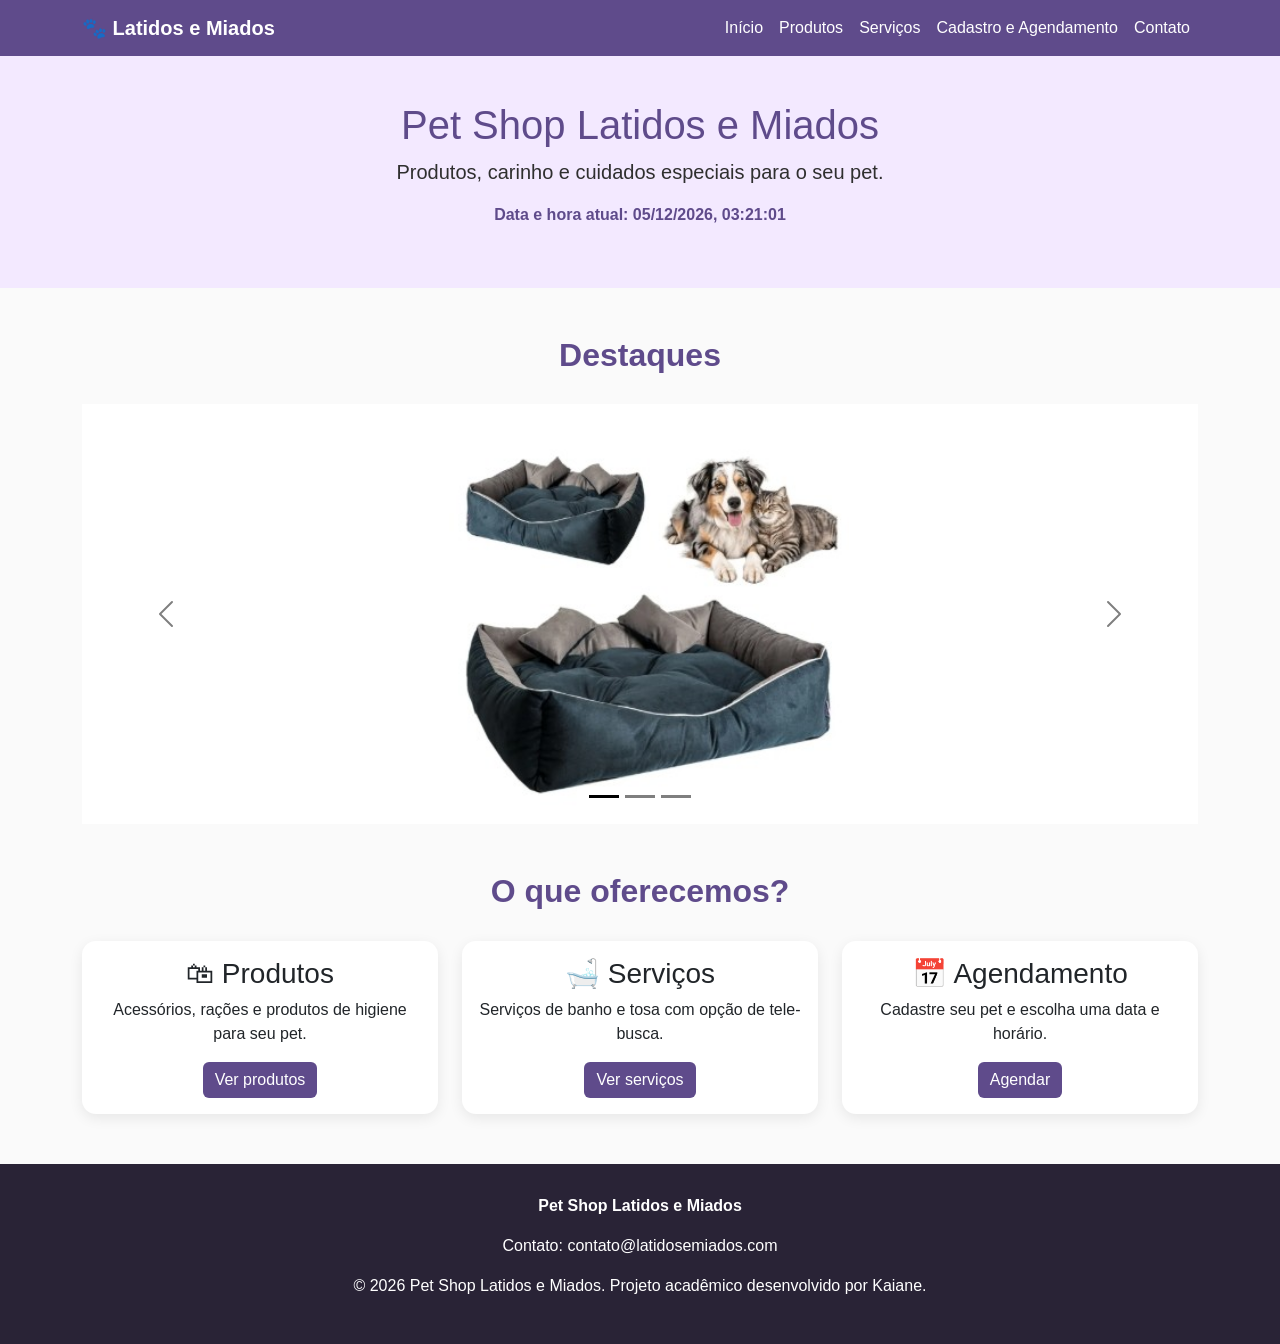
<file: index.html>
<!DOCTYPE html>
<html lang="pt-BR">

<head>

    <meta charset="UTF-8">

    <meta
        name="viewport"
        content="width=device-width, initial-scale=1.0">

    <title>Pet Shop Latidos e Miados</title>

    
    <link
        href="https://cdn.jsdelivr.net/npm/bootstrap@5.1.1/dist/css/bootstrap.min.css"
        rel="stylesheet">

    
    <link
        rel="stylesheet"
        href="css/style.css">

</head>

<body>

    
    <a
        href="#conteudo"
        class="skip-link">
        Ir diretamente para o conteúdo
    </a>


    
    <header>

        <nav
            class="navbar navbar-expand-lg navbar-dark navbar-custom">

            <div class="container">

                <a
                    class="navbar-brand"
                    href="index.html">
                    🐾 Latidos e Miados
                </a>

                <button
                    class="navbar-toggler"
                    type="button"
                    data-bs-toggle="collapse"
                    data-bs-target="#menuPrincipal"
                    aria-controls="menuPrincipal"
                    aria-expanded="false"
                    aria-label="Abrir menu de navegação">

                    <span class="navbar-toggler-icon"></span>

                </button>

                <div
                    class="collapse navbar-collapse"
                    id="menuPrincipal">

                    <ul class="navbar-nav ms-auto">

                        <li class="nav-item">
                            <a
                                class="nav-link active"
                                href="index.html">
                                Início
                            </a>
                        </li>

                        <li class="nav-item">
                            <a
                                class="nav-link"
                                href="produtos.html">
                                Produtos
                            </a>
                        </li>

                        <li class="nav-item">
                            <a
                                class="nav-link"
                                href="servicos.html">
                                Serviços
                            </a>
                        </li>

                        <li class="nav-item">
                            <a
                                class="nav-link"
                                href="cadastro.html">
                                Cadastro e Agendamento
                            </a>
                        </li>

                        <li class="nav-item">
                            <a
                                class="nav-link"
                                href="contato.html">
                                Contato
                            </a>
                        </li>

                    </ul>

                </div>

            </div>

        </nav>

    </header>


    <main id="conteudo">

        
        <section class="apresentacao">

            <div class="container">

                <h1>
                    Pet Shop Latidos e Miados
                </h1>

                <p class="lead">
                    Produtos, carinho e cuidados especiais
                    para o seu pet.
                </p>

                <p id="relogio"></p>

            </div>

        </section>


        
        <section class="container my-5">

            <h2 class="titulo-secao">
                Destaques
            </h2>

            <div
                id="carouselPetShop"
                class="carousel carousel-dark slide"
                data-bs-ride="carousel">

                <div class="carousel-indicators">

                    <button
                        type="button"
                        data-bs-target="#carouselPetShop"
                        data-bs-slide-to="0"
                        class="active"
                        aria-current="true"
                        aria-label="Primeira imagem">
                    </button>

                    <button
                        type="button"
                        data-bs-target="#carouselPetShop"
                        data-bs-slide-to="1"
                        aria-label="Segunda imagem">
                    </button>

                    <button
                        type="button"
                        data-bs-target="#carouselPetShop"
                        data-bs-slide-to="2"
                        aria-label="Terceira imagem">
                    </button>

                </div>


                <div class="carousel-inner">

                    <div class="carousel-item active">

                        <img
                            src="imagens/cama-pet.jpg"
                            class="d-block w-100"
                            alt="Cama confortável para cães e gatos">

                    </div>


                    <div class="carousel-item">

                        <img
                            src="imagens/brinquedo.jpg"
                            class="d-block w-100"
                            alt="Brinquedo mordedor para cães">

                    </div>


                    <div class="carousel-item">

                        <img
                            src="imagens/racao-caes.jpg"
                            class="d-block w-100"
                            alt="Pacote de ração para cães">

                    </div>

                </div>


                <button
                    class="carousel-control-prev"
                    type="button"
                    data-bs-target="#carouselPetShop"
                    data-bs-slide="prev">

                    <span
                        class="carousel-control-prev-icon"
                        aria-hidden="true">
                    </span>

                    <span class="visually-hidden">
                        Anterior
                    </span>

                </button>


                <button
                    class="carousel-control-next"
                    type="button"
                    data-bs-target="#carouselPetShop"
                    data-bs-slide="next">

                    <span
                        class="carousel-control-next-icon"
                        aria-hidden="true">
                    </span>

                    <span class="visually-hidden">
                        Próximo
                    </span>

                </button>

            </div>

        </section>


       
        <section class="container my-5">

            <h2 class="titulo-secao">
                O que oferecemos?
            </h2>

            <div class="row g-4">

                <div class="col-md-4">

                    <div class="card">

                        <div class="card-body text-center">

                            <h3 class="card-title">
                                🛍 Produtos
                            </h3>

                            <p class="card-text">
                                Acessórios, rações e produtos
                                de higiene para seu pet.
                            </p>

                            <a
                                href="produtos.html"
                                class="btn btn-pet">
                                Ver produtos
                            </a>

                        </div>

                    </div>

                </div>


                <div class="col-md-4">

                    <div class="card">

                        <div class="card-body text-center">

                            <h3 class="card-title">
                                🛁 Serviços
                            </h3>

                            <p class="card-text">
                                Serviços de banho e tosa
                                com opção de tele-busca.
                            </p>

                            <a
                                href="servicos.html"
                                class="btn btn-pet">
                                Ver serviços
                            </a>

                        </div>

                    </div>

                </div>


                <div class="col-md-4">

                    <div class="card">

                        <div class="card-body text-center">

                            <h3 class="card-title">
                                📅 Agendamento
                            </h3>

                            <p class="card-text">
                                Cadastre seu pet e escolha
                                uma data e horário.
                            </p>

                            <a
                                href="cadastro.html"
                                class="btn btn-pet">
                                Agendar
                            </a>

                        </div>

                    </div>

                </div>

            </div>

        </section>

    </main>


    
    <footer>

        <div class="container text-center">

            <p>
                <strong>
                    Pet Shop Latidos e Miados
                </strong>
            </p>

            <p>
                Contato:
                contato@latidosemiados.com
            </p>

            <p>
                © 2026 Pet Shop Latidos e Miados.
                Projeto acadêmico desenvolvido por Kaiane.
            </p>

        </div>

    </footer>


    
    <script
        src="https://cdn.jsdelivr.net/npm/bootstrap@5.1.1/dist/js/bootstrap.bundle.min.js">
    </script>

    <!-- Nosso JavaScript -->
    <script src="js/script.js"></script>

</body>

</html>
</file>
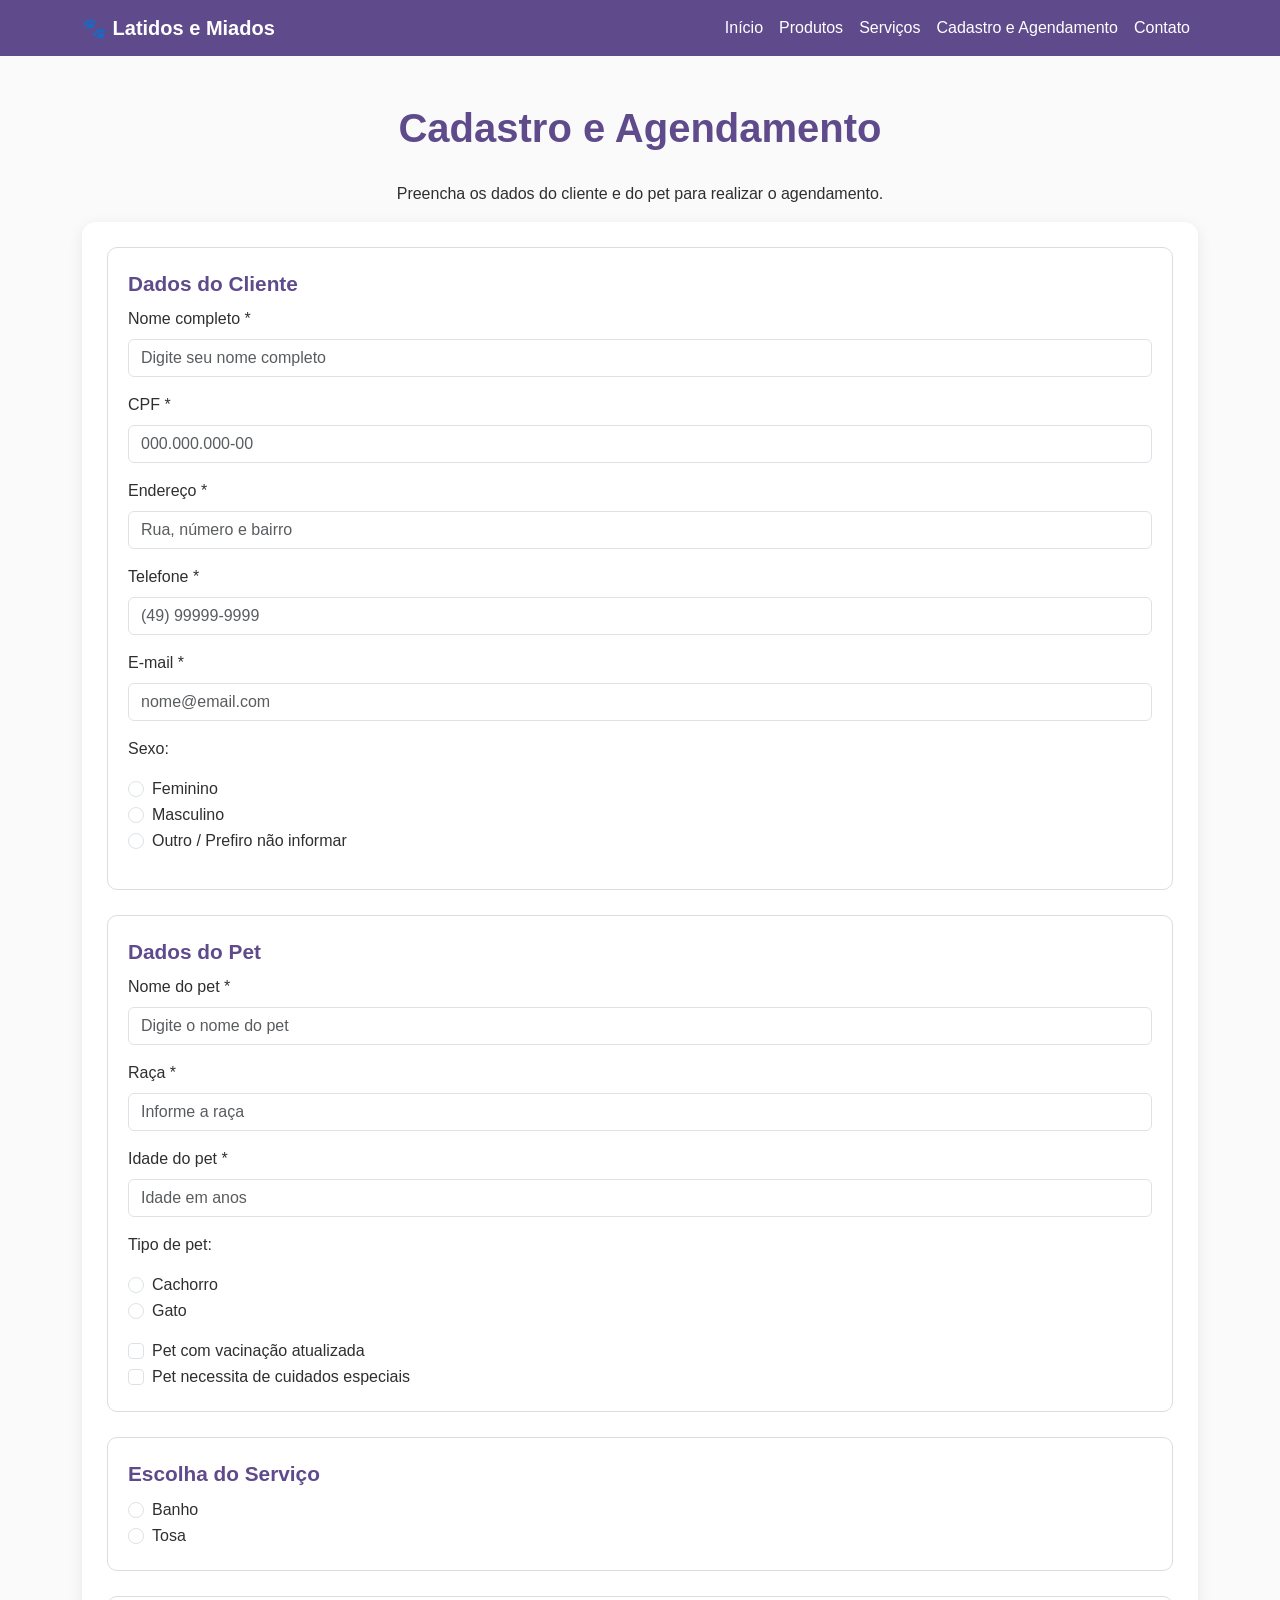
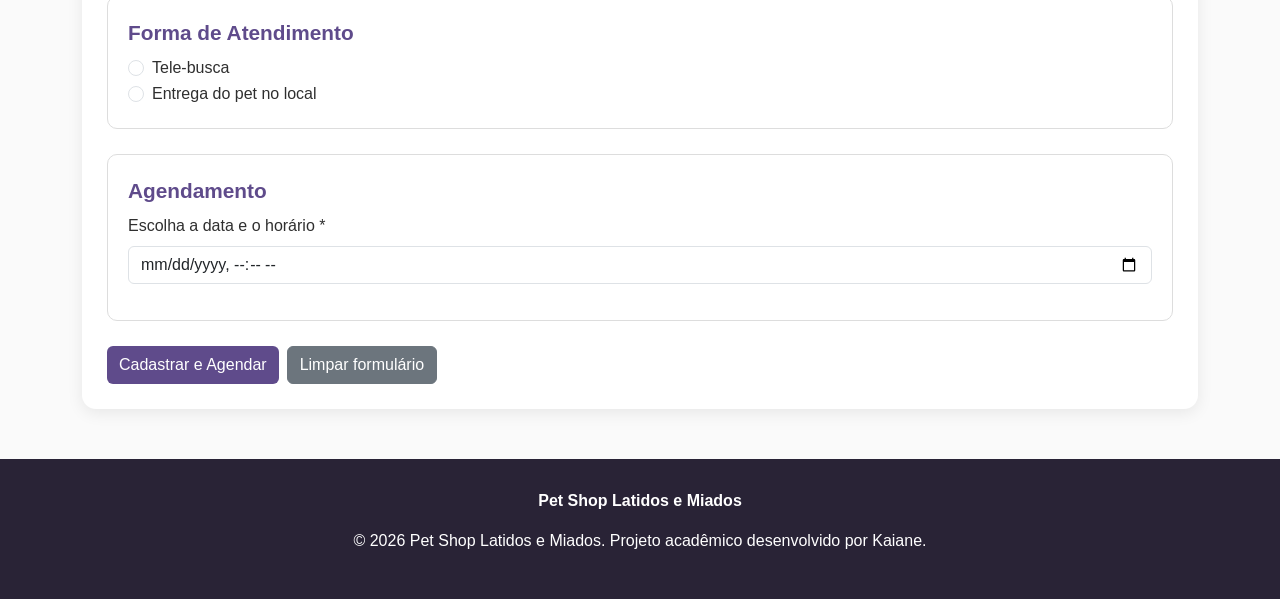
<file: cadastro.html>
<!DOCTYPE html>
<html lang="pt-BR">

<head>

<meta charset="UTF-8">

<meta
name="viewport"
content="width=device-width, initial-scale=1.0">

<title>
Cadastro e Agendamento - Pet Shop Latidos e Miados
</title>

<link
href="https://cdn.jsdelivr.net/npm/bootstrap@5.1.1/dist/css/bootstrap.min.css"
rel="stylesheet">

<link
rel="stylesheet"
href="css/style.css">

</head>


<body>

<a href="#conteudo" class="skip-link">
Ir diretamente para o conteúdo
</a>


<header>

<nav class="navbar navbar-expand-lg navbar-dark navbar-custom">

<div class="container">

<a class="navbar-brand" href="index.html">
🐾 Latidos e Miados
</a>

<button
class="navbar-toggler"
type="button"
data-bs-toggle="collapse"
data-bs-target="#menuPrincipal"
aria-label="Abrir menu">

<span class="navbar-toggler-icon"></span>

</button>

<div
class="collapse navbar-collapse"
id="menuPrincipal">

<ul class="navbar-nav ms-auto">

<li class="nav-item">
<a class="nav-link" href="index.html">
Início
</a>
</li>

<li class="nav-item">
<a class="nav-link" href="produtos.html">
Produtos
</a>
</li>

<li class="nav-item">
<a class="nav-link" href="servicos.html">
Serviços
</a>
</li>

<li class="nav-item">
<a class="nav-link active" href="cadastro.html">
Cadastro e Agendamento
</a>
</li>

<li class="nav-item">
<a class="nav-link" href="contato.html">
Contato
</a>
</li>

</ul>

</div>

</div>

</nav>

</header>


<main
id="conteudo"
class="container my-5">

<h1 class="titulo-secao">
Cadastro e Agendamento
</h1>

<p class="text-center">
Preencha os dados do cliente e do pet
para realizar o agendamento.
</p>


<div class="formulario-box">

<form id="formCadastro">




<fieldset>

<legend>
Dados do Cliente
</legend>


<div class="mb-3">

<label
for="nomeCliente"
class="form-label">

Nome completo *

</label>

<input
type="text"
class="form-control"
id="nomeCliente"
name="nomeCliente"
placeholder="Digite seu nome completo"
required>

</div>


<div class="mb-3">

<label
for="cpf"
class="form-label">

CPF *

</label>

<input
type="text"
class="form-control"
id="cpf"
name="cpf"
placeholder="000.000.000-00"
required>

</div>


<div class="mb-3">

<label
for="endereco"
class="form-label">

Endereço *

</label>

<input
type="text"
class="form-control"
id="endereco"
name="endereco"
placeholder="Rua, número e bairro"
required>

</div>


<div class="mb-3">

<label
for="telefone"
class="form-label">

Telefone *

</label>

<input
type="tel"
class="form-control"
id="telefone"
name="telefone"
placeholder="(49) 99999-9999"
required>

</div>


<div class="mb-3">

<label
for="email"
class="form-label">

E-mail *

</label>

<input
type="email"
class="form-control"
id="email"
name="email"
placeholder="nome@email.com"
required>

</div>


<div class="mb-3">

<p>
Sexo:
</p>

<div class="form-check">

<input
class="form-check-input"
type="radio"
name="sexo"
id="feminino"
value="Feminino"
required>

<label
class="form-check-label"
for="feminino">

Feminino

</label>

</div>


<div class="form-check">

<input
class="form-check-input"
type="radio"
name="sexo"
id="masculino"
value="Masculino">

<label
class="form-check-label"
for="masculino">

Masculino

</label>

</div>


<div class="form-check">

<input
class="form-check-input"
type="radio"
name="sexo"
id="outro"
value="Outro">

<label
class="form-check-label"
for="outro">

Outro / Prefiro não informar

</label>

</div>

</div>

</fieldset>




<fieldset>

<legend>
Dados do Pet
</legend>


<div class="mb-3">

<label
for="nomePet"
class="form-label">

Nome do pet *

</label>

<input
type="text"
class="form-control"
id="nomePet"
name="nomePet"
placeholder="Digite o nome do pet"
required>

</div>


<div class="mb-3">

<label
for="raca"
class="form-label">

Raça *

</label>

<input
type="text"
class="form-control"
id="raca"
name="raca"
placeholder="Informe a raça"
required>

</div>


<div class="mb-3">

<label
for="idadePet"
class="form-label">

Idade do pet *

</label>

<input
type="number"
class="form-control"
id="idadePet"
name="idadePet"
min="0"
max="30"
placeholder="Idade em anos"
required>

</div>


<div class="mb-3">

<p>
Tipo de pet:
</p>

<div class="form-check">

<input
class="form-check-input"
type="radio"
name="tipoPet"
id="cachorro"
value="Cachorro"
required>

<label
class="form-check-label"
for="cachorro">

Cachorro

</label>

</div>


<div class="form-check">

<input
class="form-check-input"
type="radio"
name="tipoPet"
id="gato"
value="Gato">

<label
class="form-check-label"
for="gato">

Gato

</label>

</div>

</div>




<div class="form-check">

<input
class="form-check-input"
type="checkbox"
id="vacinado"
name="vacinado">

<label
class="form-check-label"
for="vacinado">

Pet com vacinação atualizada

</label>

</div>


<div class="form-check">

<input
class="form-check-input"
type="checkbox"
id="cuidados"
name="cuidados">

<label
class="form-check-label"
for="cuidados">

Pet necessita de cuidados especiais

</label>

</div>

</fieldset>


<!-- SERVIÇO -->

<fieldset>

<legend>
Escolha do Serviço
</legend>


<div class="form-check">

<input
class="form-check-input"
type="radio"
name="servico"
id="banho"
value="Banho"
required>

<label
class="form-check-label"
for="banho">

Banho

</label>

</div>


<div class="form-check">

<input
class="form-check-input"
type="radio"
name="servico"
id="tosa"
value="Tosa">

<label
class="form-check-label"
for="tosa">

Tosa

</label>

</div>

</fieldset>




<fieldset>

<legend>
Forma de Atendimento
</legend>


<div class="form-check">

<input
class="form-check-input"
type="radio"
name="formaAtendimento"
id="telebusca"
value="Tele-busca"
required>

<label
class="form-check-label"
for="telebusca">

Tele-busca

</label>

</div>


<div class="form-check">

<input
class="form-check-input"
type="radio"
name="formaAtendimento"
id="local"
value="Entrega no local">

<label
class="form-check-label"
for="local">

Entrega do pet no local

</label>

</div>

</fieldset>




<fieldset>

<legend>
Agendamento
</legend>

<div class="mb-3">

<label
for="agendamento"
class="form-label">

Escolha a data e o horário *

</label>

<input
type="datetime-local"
class="form-control"
id="agendamento"
name="agendamento"
required>

</div>

</fieldset>


<div class="d-flex gap-2">

<button
type="submit"
class="btn btn-pet">

Cadastrar e Agendar

</button>

<button
type="reset"
class="btn btn-secondary">

Limpar formulário

</button>

</div>


<div
id="mensagemCadastro"
class="alert alert-success"
role="alert">
</div>


</form>

</div>

</main>


<footer>

<div class="container text-center">

<p>
<strong>
Pet Shop Latidos e Miados
</strong>
</p>

<p>
© 2026 Pet Shop Latidos e Miados.
Projeto acadêmico desenvolvido por Kaiane.
</p>

</div>

</footer>


<script
src="https://cdn.jsdelivr.net/npm/bootstrap@5.1.1/dist/js/bootstrap.bundle.min.js">
</script>

<script src="js/script.js"></script>

</body>

</html>
</file>
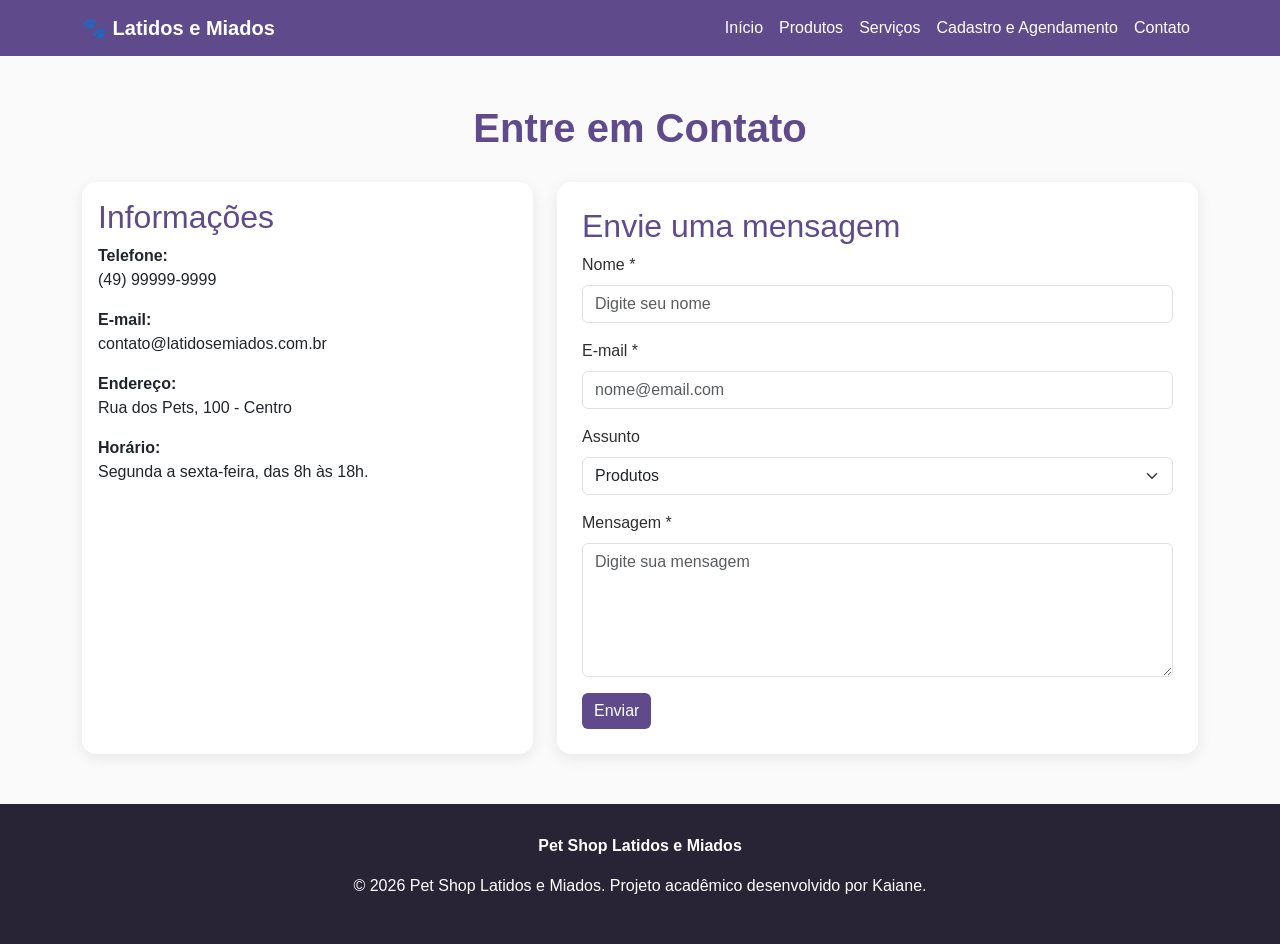
<file: contato.html>
<!DOCTYPE html>
<html lang="pt-BR">

<head>

<meta charset="UTF-8">

<meta
name="viewport"
content="width=device-width, initial-scale=1.0">

<title>
Contato - Pet Shop Latidos e Miados
</title>

<link
href="https://cdn.jsdelivr.net/npm/bootstrap@5.1.1/dist/css/bootstrap.min.css"
rel="stylesheet">

<link
rel="stylesheet"
href="css/style.css">

</head>


<body>

<a href="#conteudo" class="skip-link">
Ir diretamente para o conteúdo
</a>


<header>

<nav class="navbar navbar-expand-lg navbar-dark navbar-custom">

<div class="container">

<a class="navbar-brand" href="index.html">
🐾 Latidos e Miados
</a>

<button
class="navbar-toggler"
type="button"
data-bs-toggle="collapse"
data-bs-target="#menuPrincipal"
aria-label="Abrir menu">

<span class="navbar-toggler-icon"></span>

</button>


<div
class="collapse navbar-collapse"
id="menuPrincipal">

<ul class="navbar-nav ms-auto">

<li class="nav-item">
<a class="nav-link" href="index.html">
Início
</a>
</li>

<li class="nav-item">
<a class="nav-link" href="produtos.html">
Produtos
</a>
</li>

<li class="nav-item">
<a class="nav-link" href="servicos.html">
Serviços
</a>
</li>

<li class="nav-item">
<a class="nav-link" href="cadastro.html">
Cadastro e Agendamento
</a>
</li>

<li class="nav-item">
<a class="nav-link active" href="contato.html">
Contato
</a>
</li>

</ul>

</div>

</div>

</nav>

</header>


<main
id="conteudo"
class="container my-5">

<h1 class="titulo-secao">
Entre em Contato
</h1>


<div class="row g-4">


<div class="col-md-5">

<div class="card">

<div class="card-body">

<h2>
Informações
</h2>

<p>
<strong>Telefone:</strong><br>
(49) 99999-9999
</p>

<p>
<strong>E-mail:</strong><br>
contato@latidosemiados.com.br
</p>

<p>
<strong>Endereço:</strong><br>
Rua dos Pets, 100 - Centro
</p>

<p>
<strong>Horário:</strong><br>
Segunda a sexta-feira,
das 8h às 18h.
</p>

</div>

</div>

</div>


<div class="col-md-7">

<div class="formulario-box">

<h2>
Envie uma mensagem
</h2>


<form id="formContato">


<div class="mb-3">

<label
for="nomeContato"
class="form-label">

Nome *

</label>

<input
type="text"
class="form-control"
id="nomeContato"
placeholder="Digite seu nome"
required>

</div>


<div class="mb-3">

<label
for="emailContato"
class="form-label">

E-mail *

</label>

<input
type="email"
class="form-control"
id="emailContato"
placeholder="nome@email.com"
required>

</div>


<div class="mb-3">

<label
for="assunto"
class="form-label">

Assunto

</label>

<select
class="form-select"
id="assunto">

<option>
Produtos
</option>

<option>
Serviços
</option>

<option>
Tele-busca
</option>

<option>
Outros
</option>

</select>

</div>


<div class="mb-3">

<label
for="mensagem"
class="form-label">

Mensagem *

</label>

<textarea
class="form-control"
id="mensagem"
rows="5"
placeholder="Digite sua mensagem"
required>
</textarea>

</div>


<button
type="submit"
class="btn btn-pet">

Enviar

</button>


<div
id="mensagemContato"
class="alert alert-success"
role="alert">
</div>


</form>

</div>

</div>

</div>

</main>


<footer>

<div class="container text-center">

<p>
<strong>
Pet Shop Latidos e Miados
</strong>
</p>

<p>
© 2026 Pet Shop Latidos e Miados.
Projeto acadêmico desenvolvido por Kaiane.
</p>

</div>

</footer>


<script
src="https://cdn.jsdelivr.net/npm/bootstrap@5.1.1/dist/js/bootstrap.bundle.min.js">
</script>

<script src="js/script.js"></script>

</body>

</html>
</file>
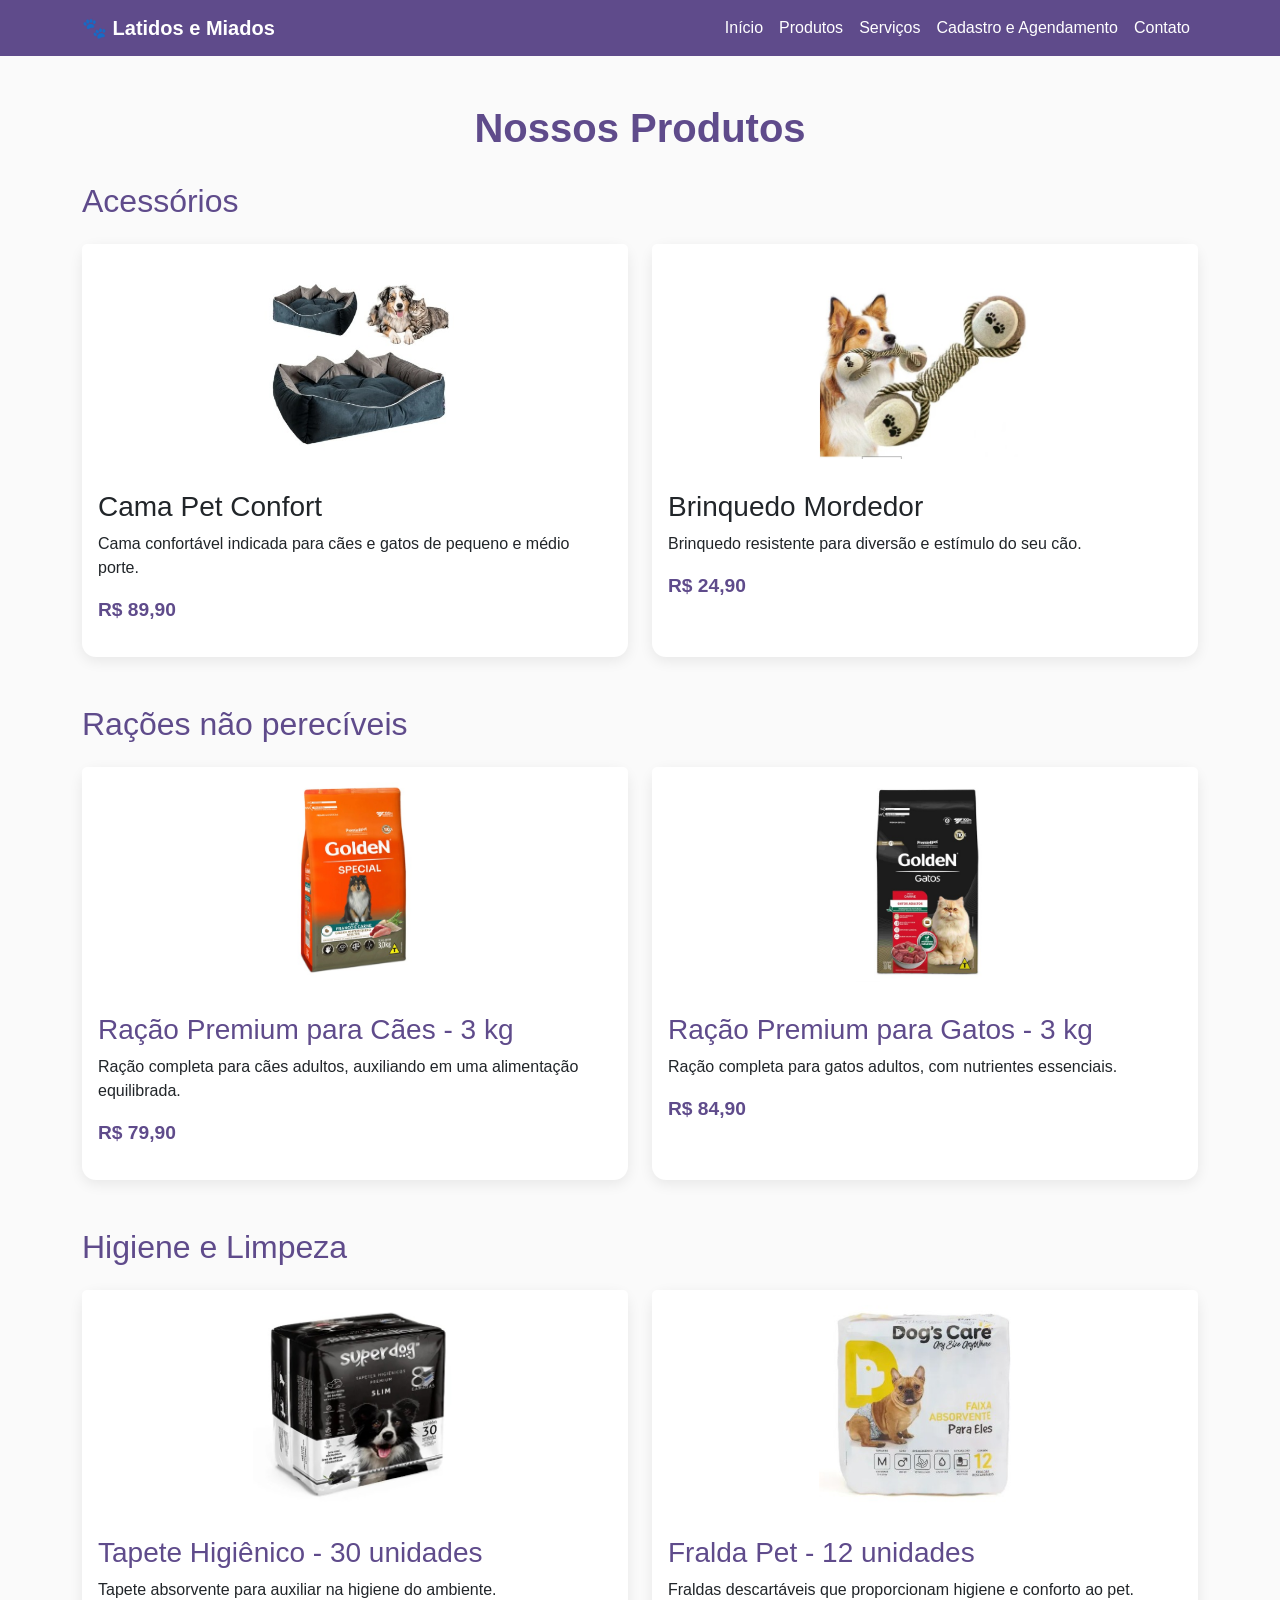
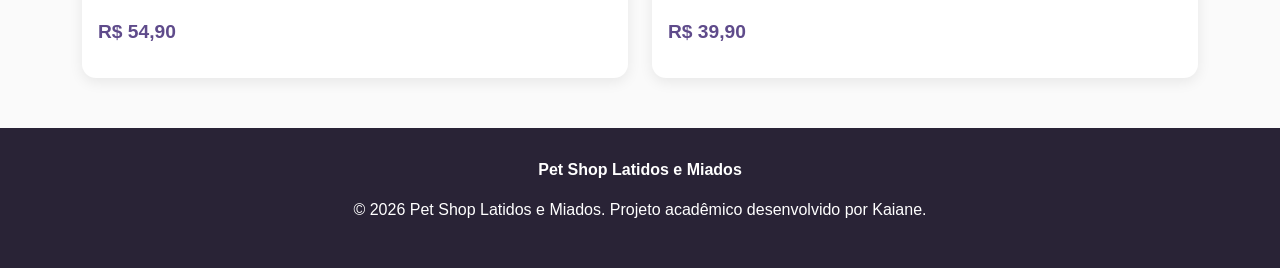
<file: produtos.html>
<!DOCTYPE html>
<html lang="pt-BR">

<head>

    <meta charset="UTF-8">

    <meta
        name="viewport"
        content="width=device-width, initial-scale=1.0">

    <title>
        Produtos - Pet Shop Latidos e Miados
    </title>

    <link
        href="https://cdn.jsdelivr.net/npm/bootstrap@5.1.1/dist/css/bootstrap.min.css"
        rel="stylesheet">

    <link
        rel="stylesheet"
        href="css/style.css">

</head>

<body>

<a href="#conteudo" class="skip-link">
    Ir diretamente para o conteúdo
</a>


<header>

<nav class="navbar navbar-expand-lg navbar-dark navbar-custom">

<div class="container">

<a class="navbar-brand" href="index.html">
    🐾 Latidos e Miados
</a>

<button
    class="navbar-toggler"
    type="button"
    data-bs-toggle="collapse"
    data-bs-target="#menuPrincipal"
    aria-label="Abrir menu">

<span class="navbar-toggler-icon"></span>

</button>

<div
    class="collapse navbar-collapse"
    id="menuPrincipal">

<ul class="navbar-nav ms-auto">

<li class="nav-item">
<a class="nav-link" href="index.html">
Início
</a>
</li>

<li class="nav-item">
<a class="nav-link active" href="produtos.html">
Produtos
</a>
</li>

<li class="nav-item">
<a class="nav-link" href="servicos.html">
Serviços
</a>
</li>

<li class="nav-item">
<a class="nav-link" href="cadastro.html">
Cadastro e Agendamento
</a>
</li>

<li class="nav-item">
<a class="nav-link" href="contato.html">
Contato
</a>
</li>

</ul>

</div>

</div>

</nav>

</header>


<main id="conteudo" class="container my-5">

<h1 class="titulo-secao">
Nossos Produtos
</h1>


<h2 class="mb-4">
Acessórios
</h2>

<div class="row g-4 mb-5">


<div class="col-md-6">

<div class="card">

<img
    src="imagens/cama-pet.jpg"
    class="card-img-top"
    alt="Cama macia para cães e gatos">

<div class="card-body">

<h3 class="card-title">
Cama Pet Confort
</h3>

<p>
Cama confortável indicada para cães
e gatos de pequeno e médio porte.
</p>

<p class="preco">
R$ 89,90
</p>

</div>

</div>

</div>


<div class="col-md-6">

<div class="card">

<img
    src="imagens/brinquedo.jpg"
    class="card-img-top"
    alt="Brinquedo mordedor para cães">

<div class="card-body">

<h3 class="card-title">
Brinquedo Mordedor
</h3>

<p>
Brinquedo resistente para diversão
e estímulo do seu cão.
</p>

<p class="preco">
R$ 24,90
</p>

</div>

</div>

</div>

</div>

<h2 class="mb-4">
Rações não perecíveis
</h2>

<div class="row g-4 mb-5">

<div class="col-md-6">

<div class="card">

<img
    src="imagens/racao-caes.jpg"
    class="card-img-top"
    alt="Pacote de ração premium para cães">

<div class="card-body">

<h3>
Ração Premium para Cães - 3 kg
</h3>

<p>
Ração completa para cães adultos,
auxiliando em uma alimentação equilibrada.
</p>

<p class="preco">
R$ 79,90
</p>

</div>

</div>

</div>


<div class="col-md-6">

<div class="card">

<img
    src="imagens/racao-gatos.jpg"
    class="card-img-top"
    alt="Pacote de ração premium para gatos">

<div class="card-body">

<h3>
Ração Premium para Gatos - 3 kg
</h3>

<p>
Ração completa para gatos adultos,
com nutrientes essenciais.
</p>

<p class="preco">
R$ 84,90
</p>

</div>

</div>

</div>

</div>


<h2 class="mb-4">
Higiene e Limpeza
</h2>

<div class="row g-4">


<div class="col-md-6">

<div class="card">

<img
    src="imagens/tapete-higienico.jpg"
    class="card-img-top"
    alt="Pacote de tapetes higiênicos para cães">

<div class="card-body">

<h3>
Tapete Higiênico - 30 unidades
</h3>

<p>
Tapete absorvente para auxiliar
na higiene do ambiente.
</p>

<p class="preco">
R$ 54,90
</p>

</div>

</div>

</div>


<div class="col-md-6">

<div class="card">

<img
    src="imagens/fralda-pet.jpg"
    class="card-img-top"
    alt="Pacote de fraldas descartáveis para cães">

<div class="card-body">

<h3>
Fralda Pet - 12 unidades
</h3>

<p>
Fraldas descartáveis que proporcionam
higiene e conforto ao pet.
</p>

<p class="preco">
R$ 39,90
</p>

</div>

</div>

</div>

</div>

</main>


<footer>

<div class="container text-center">

<p>
<strong>
Pet Shop Latidos e Miados
</strong>
</p>

<p>
© 2026 Pet Shop Latidos e Miados.
Projeto acadêmico desenvolvido por Kaiane.
</p>

</div>

</footer>


<script
src="https://cdn.jsdelivr.net/npm/bootstrap@5.1.1/dist/js/bootstrap.bundle.min.js">
</script>

<script src="js/script.js"></script>

</body>

</html>
</file>
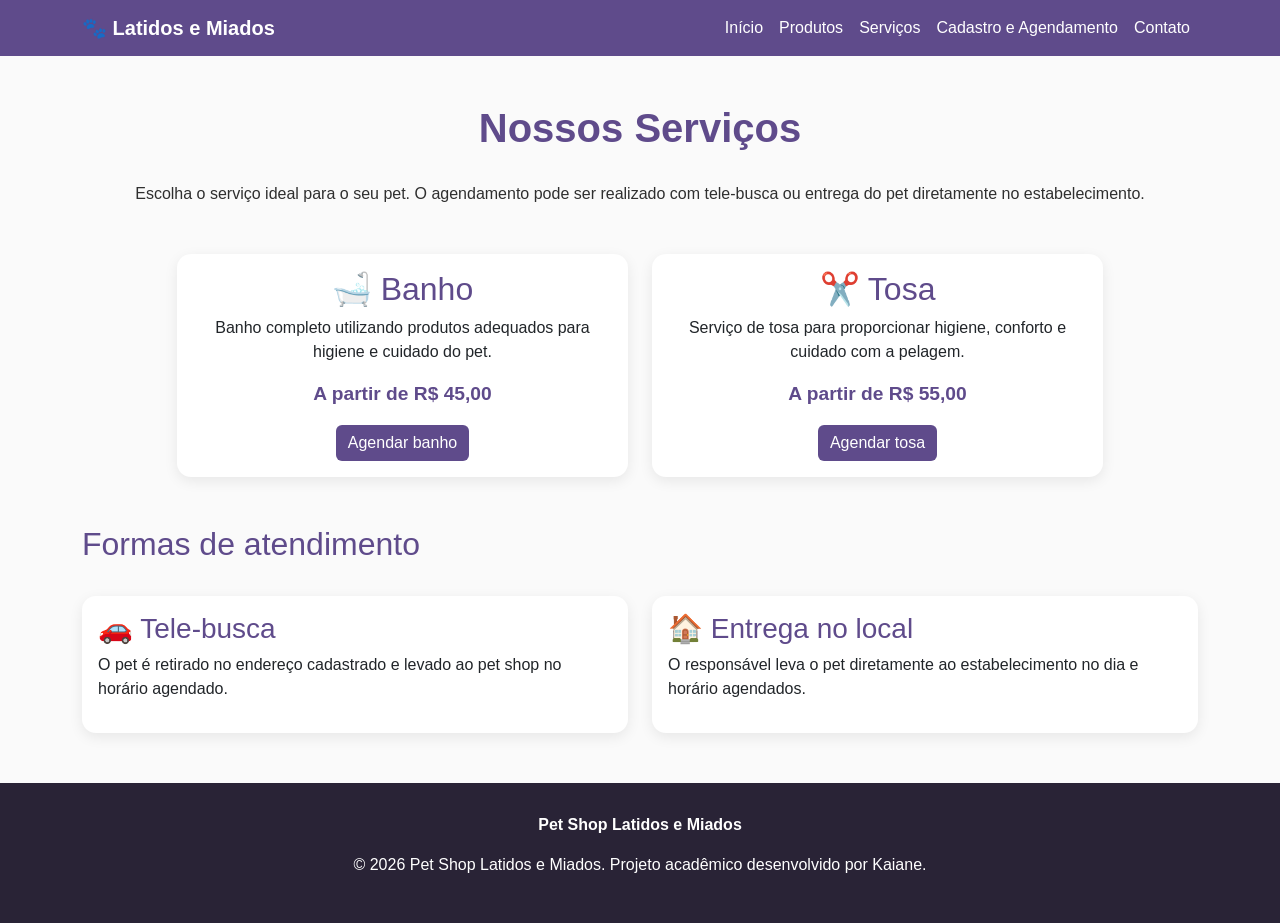
<file: servicos.html>
<!DOCTYPE html>
<html lang="pt-BR">

<head>

<meta charset="UTF-8">

<meta
name="viewport"
content="width=device-width, initial-scale=1.0">

<title>
Serviços - Pet Shop Latidos e Miados
</title>

<link
href="https://cdn.jsdelivr.net/npm/bootstrap@5.1.1/dist/css/bootstrap.min.css"
rel="stylesheet">

<link rel="stylesheet" href="css/style.css">

</head>


<body>

<a href="#conteudo" class="skip-link">
Ir diretamente para o conteúdo
</a>


<header>

<nav class="navbar navbar-expand-lg navbar-dark navbar-custom">

<div class="container">

<a class="navbar-brand" href="index.html">
🐾 Latidos e Miados
</a>

<button
class="navbar-toggler"
type="button"
data-bs-toggle="collapse"
data-bs-target="#menuPrincipal"
aria-label="Abrir menu">

<span class="navbar-toggler-icon"></span>

</button>


<div
class="collapse navbar-collapse"
id="menuPrincipal">

<ul class="navbar-nav ms-auto">

<li class="nav-item">
<a class="nav-link" href="index.html">
Início
</a>
</li>

<li class="nav-item">
<a class="nav-link" href="produtos.html">
Produtos
</a>
</li>

<li class="nav-item">
<a class="nav-link active" href="servicos.html">
Serviços
</a>
</li>

<li class="nav-item">
<a class="nav-link" href="cadastro.html">
Cadastro e Agendamento
</a>
</li>

<li class="nav-item">
<a class="nav-link" href="contato.html">
Contato
</a>
</li>

</ul>

</div>

</div>

</nav>

</header>


<main
id="conteudo"
class="container my-5">

<h1 class="titulo-secao">
Nossos Serviços
</h1>

<p class="text-center mb-5">
Escolha o serviço ideal para o seu pet.
O agendamento pode ser realizado com tele-busca
ou entrega do pet diretamente no estabelecimento.
</p>


<div class="row g-4 justify-content-center">

<div class="col-md-5">

<div class="card">

<div class="card-body text-center">

<h2>
🛁 Banho
</h2>

<p>
Banho completo utilizando produtos
adequados para higiene e cuidado do pet.
</p>

<p class="preco">
A partir de R$ 45,00
</p>

<a
href="cadastro.html"
class="btn btn-pet">

Agendar banho

</a>

</div>

</div>

</div>


<div class="col-md-5">

<div class="card">

<div class="card-body text-center">

<h2>
✂️ Tosa
</h2>

<p>
Serviço de tosa para proporcionar
higiene, conforto e cuidado com a pelagem.
</p>

<p class="preco">
A partir de R$ 55,00
</p>

<a
href="cadastro.html"
class="btn btn-pet">

Agendar tosa

</a>

</div>

</div>

</div>

</div>


<section class="mt-5">

<h2>
Formas de atendimento
</h2>

<div class="row g-4 mt-2">

<div class="col-md-6">

<div class="card">

<div class="card-body">

<h3>
🚗 Tele-busca
</h3>

<p>
O pet é retirado no endereço cadastrado
e levado ao pet shop no horário agendado.
</p>

</div>

</div>

</div>


<div class="col-md-6">

<div class="card">

<div class="card-body">

<h3>
🏠 Entrega no local
</h3>

<p>
O responsável leva o pet diretamente
ao estabelecimento no dia e horário agendados.
</p>

</div>

</div>

</div>

</div>

</section>

</main>


<footer>

<div class="container text-center">

<p>
<strong>
Pet Shop Latidos e Miados
</strong>
</p>

<p>
© 2026 Pet Shop Latidos e Miados.
Projeto acadêmico desenvolvido por Kaiane.
</p>

</div>

</footer>


<script
src="https://cdn.jsdelivr.net/npm/bootstrap@5.1.1/dist/js/bootstrap.bundle.min.js">
</script>

<script src="js/script.js"></script>

</body>

</html>
</file>
<file: css/style.css>
/*Pet Shop Latidos e Miados - Fase 2 (CSS)

/* Cores do projeto */
:root {
    --cor-principal: #5f4b8b;
    --cor-secundaria: #f3e9ff;
    --cor-destaque: #ffb86b;
    --cor-texto: #2f2f2f;
    --cor-clara: #ffffff;
    --cor-fundo: #fafafa;
}


body {
    background-color: var(--cor-fundo);
    color: var(--cor-texto);
    font-family: Arial, Helvetica, sans-serif;
}


.skip-link {
    position: absolute;
    left: -9999px;
    top: 0;
}

.skip-link:focus {
    left: 10px;
    top: 10px;
    background-color: #ffffff;
    color: #000000;
    padding: 10px;
    z-index: 9999;
}

/* Menu */
.navbar-custom {
    background-color: var(--cor-principal);
}

.navbar-custom .navbar-brand,
.navbar-custom .nav-link {
    color: var(--cor-clara);
}

.navbar-custom .navbar-brand {
    font-weight: bold;
}

.navbar-custom .nav-link:hover {
    color: var(--cor-destaque);
}

/* Títulos */
h1,
h2,
h3 {
    color: var(--cor-principal);
}

.titulo-secao {
    text-align: center;
    margin-bottom: 30px;
    font-weight: bold;
}

/* Apresentação */
.apresentacao {
    background-color: var(--cor-secundaria);
    padding: 45px 20px;
    text-align: center;
}

/* Carrossel */
.carousel-item img {
    width: 100%;
    height: 420px;
    object-fit: contain;
    background-color: #ffffff;
}

/* Cards dos produtos e serviços */
.card {
    border: none;
    border-radius: 14px;
    box-shadow: 0 4px 14px rgba(0, 0, 0, 0.08);
    transition: 0.3s;
    height: 100%;
}

.card:hover {
    transform: translateY(-4px);
}

.card-img-top {
    height: 230px;
    object-fit: contain;
    padding: 15px;
    background-color: #ffffff;
}

.preco {
    color: var(--cor-principal);
    font-size: 1.2rem;
    font-weight: bold;
}

/* Botões */
.btn-pet {
    background-color: var(--cor-principal);
    color: #ffffff;
    border: none;
}

.btn-pet:hover {
    background-color: #49396d;
    color: #ffffff;
}


.formulario-box {
    background-color: #ffffff;
    padding: 25px;
    border-radius: 14px;
    box-shadow: 0 4px 16px rgba(0, 0, 0, 0.08);
}

fieldset {
    margin-bottom: 25px;
    padding: 20px;
    border: 1px solid #dddddd;
    border-radius: 10px;
}

legend {
    color: var(--cor-principal);
    font-weight: bold;
    font-size: 1.3rem;
}

/* Melhor visualização do foco para acessibilidade */
.form-control:focus,
.form-select:focus,
.form-check-input:focus,
.btn:focus,
a:focus {
    outline: 3px solid rgba(255, 184, 107, 0.7);
    outline-offset: 2px;
}

/* Relógio criado com JavaScript */
#relogio {
    font-weight: bold;
    color: var(--cor-principal);
}


#mensagemCadastro,
#mensagemContato {
    display: none;
    margin-top: 20px;
}

/* Rodapé */
footer {
    background-color: #292336;
    color: #ffffff;
    padding: 30px 15px;
    margin-top: 50px;
}

footer a {
    color: #ffffff;
    text-decoration: none;
}

footer a:hover {
    color: var(--cor-destaque);
}

/* Responsividade */
@media (max-width: 768px) {
    .carousel-item img {
        height: 260px;
    }

    .apresentacao {
        padding: 30px 15px;
    }
}
</file>
